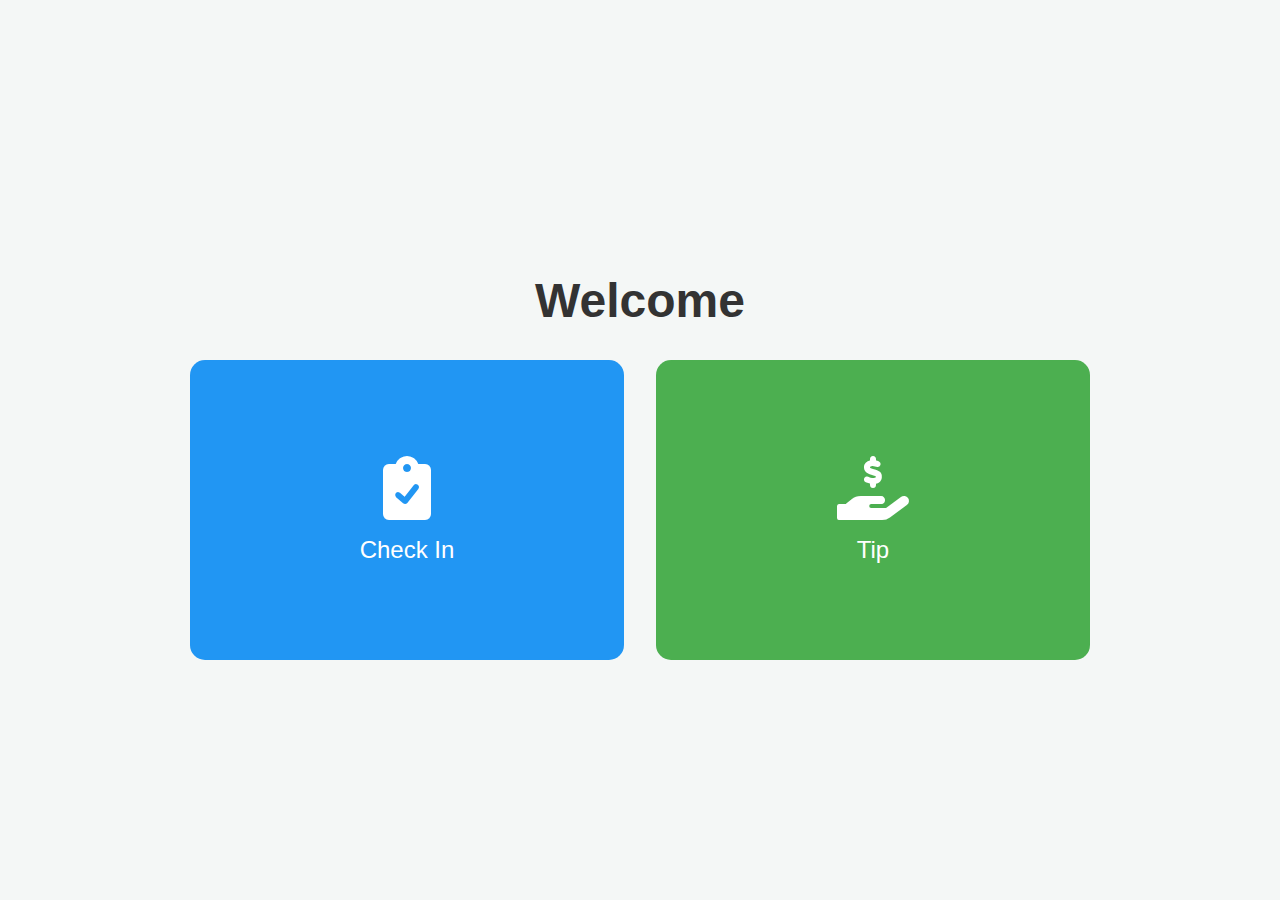
<file: index.html>
<!DOCTYPE html>
<html lang="en">
<head>
    <meta charset="UTF-8">
    <meta name="viewport" content="width=device-width, initial-scale=1.0">
    <title>Welcome</title>
    <link href="https://cdnjs.cloudflare.com/ajax/libs/font-awesome/6.0.0-beta3/css/all.min.css" rel="stylesheet">
    <style>
        body, html {
            margin: 0;
            padding: 0;
            height: 100%;
            font-family: 'Arial', sans-serif;
            background-color: #f4f7f6;
        }
        .container {
            display: flex;
            flex-direction: column;
            justify-content: center;
            align-items: center;
            height: 100%;
            padding: 20px;
            box-sizing: border-box;
        }
        h1 {
            font-size: 3rem;
            color: #333;
            margin-bottom: 2rem;
            text-align: center;
        }
        .options {
            display: flex;
            justify-content: center;
            gap: 2rem;
            width: 100%;
            max-width: 900px;
        }
        .option {
            flex: 1;
            height: 300px;
            display: flex;
            flex-direction: column;
            justify-content: center;
            align-items: center;
            border-radius: 15px;
            cursor: pointer;
            transition: transform 0.3s ease, box-shadow 0.3s ease;
            color: white;
            font-size: 1.5rem;
            text-decoration: none;
        }
        .option:hover {
            transform: translateY(-10px);
            box-shadow: 0 15px 30px rgba(0,0,0,0.2);
        }
        .check-in {
            background-color: #2196F3;
        }
        .tip {
            background-color: #4CAF50;
        }
        .icon {
            font-size: 4rem;
            margin-bottom: 1rem;
        }
        @media (max-width: 768px) {
            .options {
                flex-direction: column;
            }
            .option {
                width: 100%;
                margin-bottom: 1rem;
            }
        }
    </style>
</head>
<body>
    <div class="container">
        <h1>Welcome</h1>
        <div class="options">
            <a href="#" class="option check-in" id="checkInBtn">
                <i class="icon fas fa-clipboard-check"></i>
                <span>Check In</span>
            </a>
            <a href="#" class="option tip" id="tipBtn">
                <i class="icon fas fa-hand-holding-usd"></i>
                <span>Tip</span>
            </a>
        </div>
    </div>
    <script>
        document.getElementById('checkInBtn').addEventListener('click', (e) => {
            e.preventDefault();
            window.location.href = 'check-in.html';
        });

        document.getElementById('tipBtn').addEventListener('click', (e) => {
            e.preventDefault();
            window.location.href = 'tip-page.html';
        });
    </script>
</body>
</html>
</file>
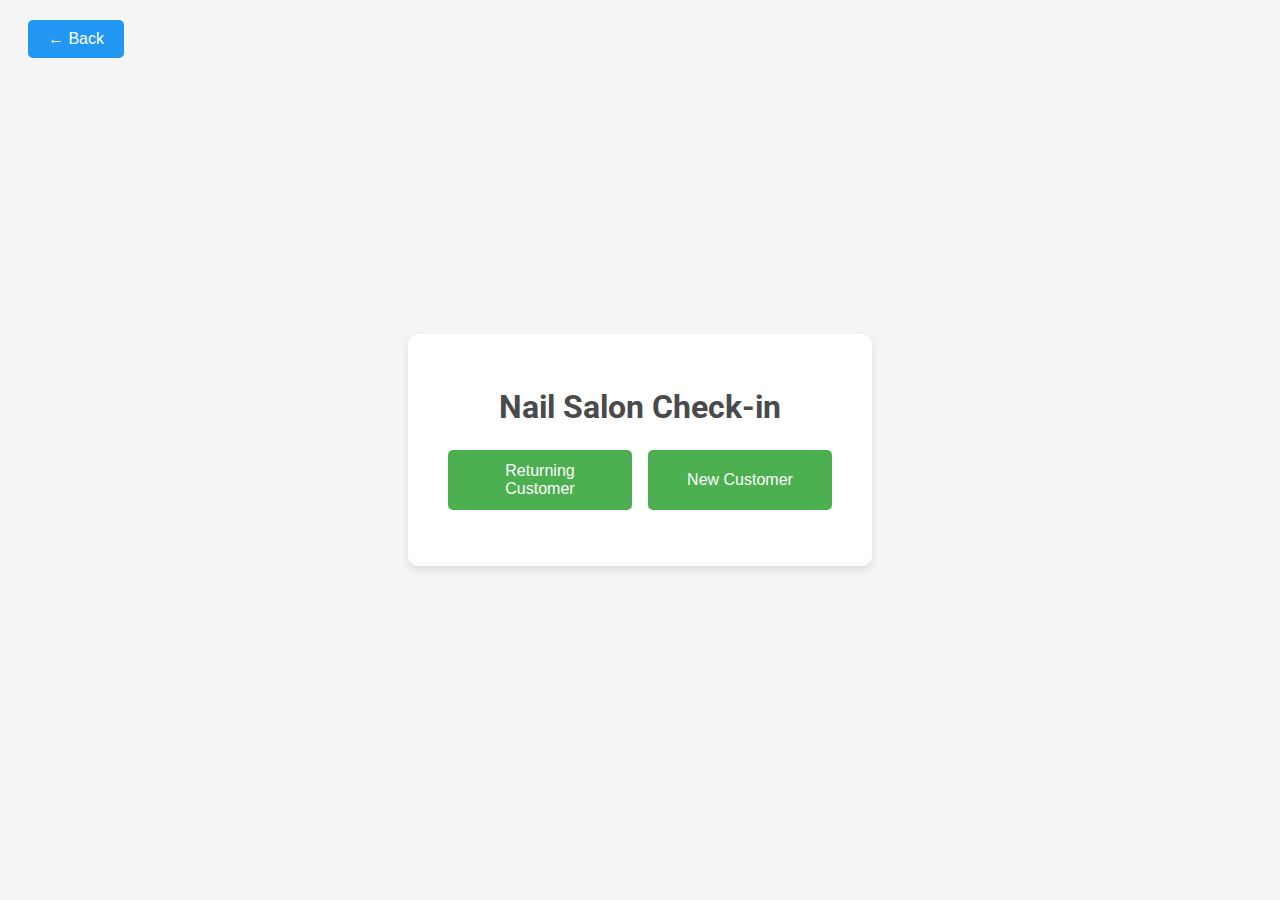
<file: check-in.html>
<!DOCTYPE html>
<html lang="en">
<head>
    <meta charset="UTF-8">
    <meta name="viewport" content="width=device-width, initial-scale=1.0">
    <title>Nail Salon Check-in</title>
    <link href="https://fonts.googleapis.com/css2?family=Roboto:wght@300;400;700&display=swap" rel="stylesheet">
    <link rel="stylesheet" href="check-in.css">
</head>
<body>
    <div class="container">
        <button id="backBtn" aria-label="Go Back">← Back</button>
        <h1>Nail Salon Check-in</h1>
        <div id="customerTypeSelection" class="button-container">
            <button id="returningCustomer" aria-label="Returning Customer">Returning Customer</button>
            <button id="newCustomer" aria-label="New Customer">New Customer</button>
        </div>
        <form id="checkInForm" style="display: none;">
            <div class="form-group">
                <label for="phoneNumber">Phone Number:</label>
                <input type="tel" id="phoneNumber" name="phoneNumber" required placeholder="Enter your phone number">
            </div>
            <div id="newCustomerFields" style="display: none;">
                <div class="form-group">
                    <label for="firstName">First Name:</label>
                    <input type="text" id="firstName" name="firstName" required placeholder="Enter your first name">
                </div>
                <div class="form-group">
                    <label for="lastName">Last Name:</label>
                    <input type="text" id="lastName" name="lastName" required placeholder="Enter your last name">
                </div>
                <div class="form-group">
                    <label for="dateOfBirth">Date of Birth:</label>
                    <input type="date" id="dateOfBirth" name="dateOfBirth" required>
                </div>
            </div>
            <button type="submit" id="checkInBtn">Check In</button>
        </form>
    </div>
    <script src="check-in.js"></script>
</body>
</html>
</file>
<file: check-in.css>
body {
    font-family: 'Roboto', sans-serif;
    background-color: #f5f5f5;
    margin: 0;
    padding: 0;
    display: flex;
    justify-content: center;
    align-items: center;
    height: 100vh;
    color: #333;
}
.container {
    background-color: white;
    padding: 2rem;
    border-radius: 10px;
    box-shadow: 0 4px 8px rgba(0, 0, 0, 0.1);
    width: 100%;
    max-width: 400px;
    position: relative;
}
h1 {
    text-align: center;
    color: #4a4a4a;
    margin-bottom: 1.5rem;
    font-weight: 700;
}
.button-container {
    display: flex;
    justify-content: space-between;
    margin-bottom: 1.5rem;
}
button {
    flex: 1;
    padding: 0.75rem 1.5rem;
    font-size: 1rem;
    margin: 0 0.5rem;
    background-color: #4CAF50;
    color: white;
    border: none;
    border-radius: 5px;
    cursor: pointer;
    transition: background-color 0.3s ease, transform 0.1s ease;
    font-weight: 500;
}
button:hover {
    background-color: #45a049;
    transform: translateY(-2px);
}
button:active {
    transform: translateY(0);
}
form {
    display: flex;
    flex-direction: column;
}
.form-group {
    margin-bottom: 1rem;
}
label {
    margin-bottom: 0.5rem;
    font-weight: 500;
}
input {
    padding: 0.75rem;
    font-size: 1rem;
    border: 1px solid #ddd;
    border-radius: 5px;
    transition: border-color 0.3s ease;
    width: 100%;
}
input:focus {
    outline: none;
    border-color: #4CAF50;
}
#checkInBtn {
    margin-top: 1.5rem;
    background-color: #2196F3;
}
#checkInBtn:hover {
    background-color: #1e87db;
}

#backBtn {
    position: fixed;
    top: 20px;
    left: 20px;
    padding: 10px 20px;
    background-color: #2196F3;
    color: white;
    border: none;
    border-radius: 5px;
    cursor: pointer;
    transition: background-color 0.3s ease;
}
</file>
